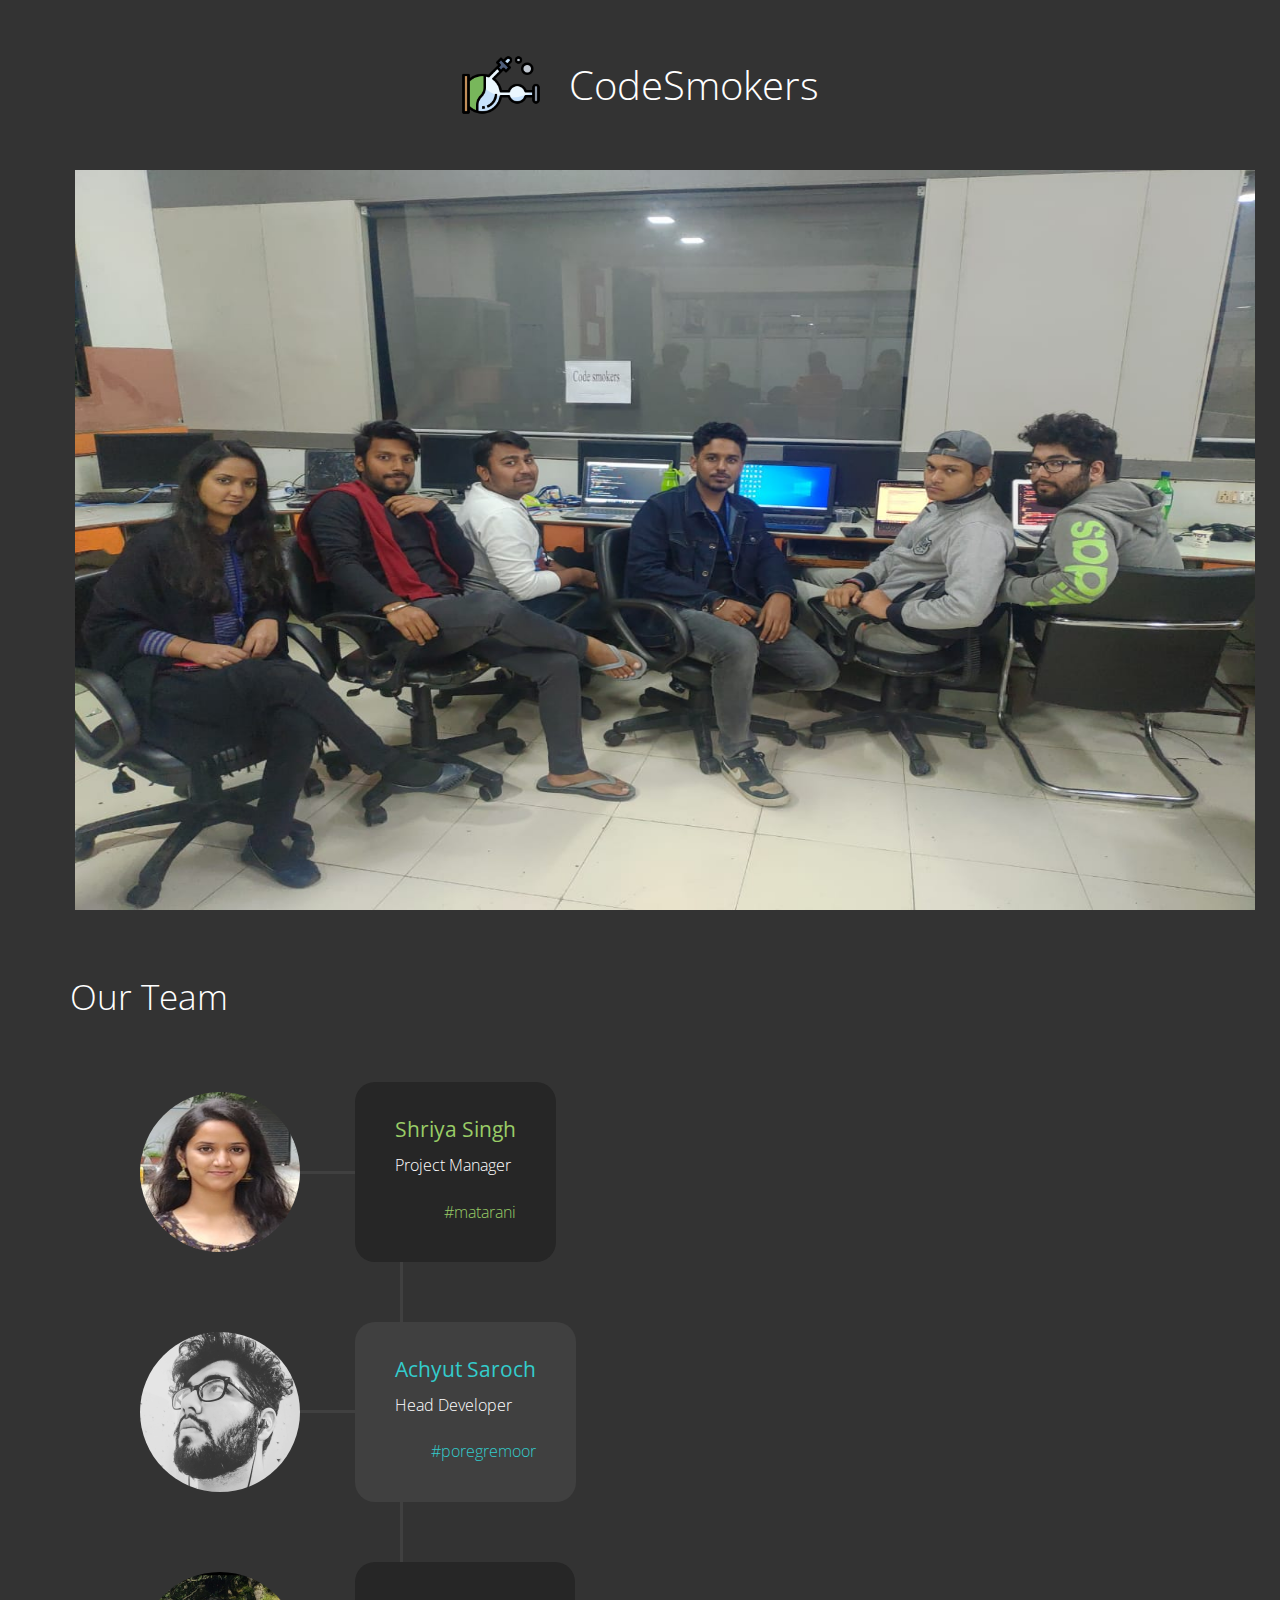
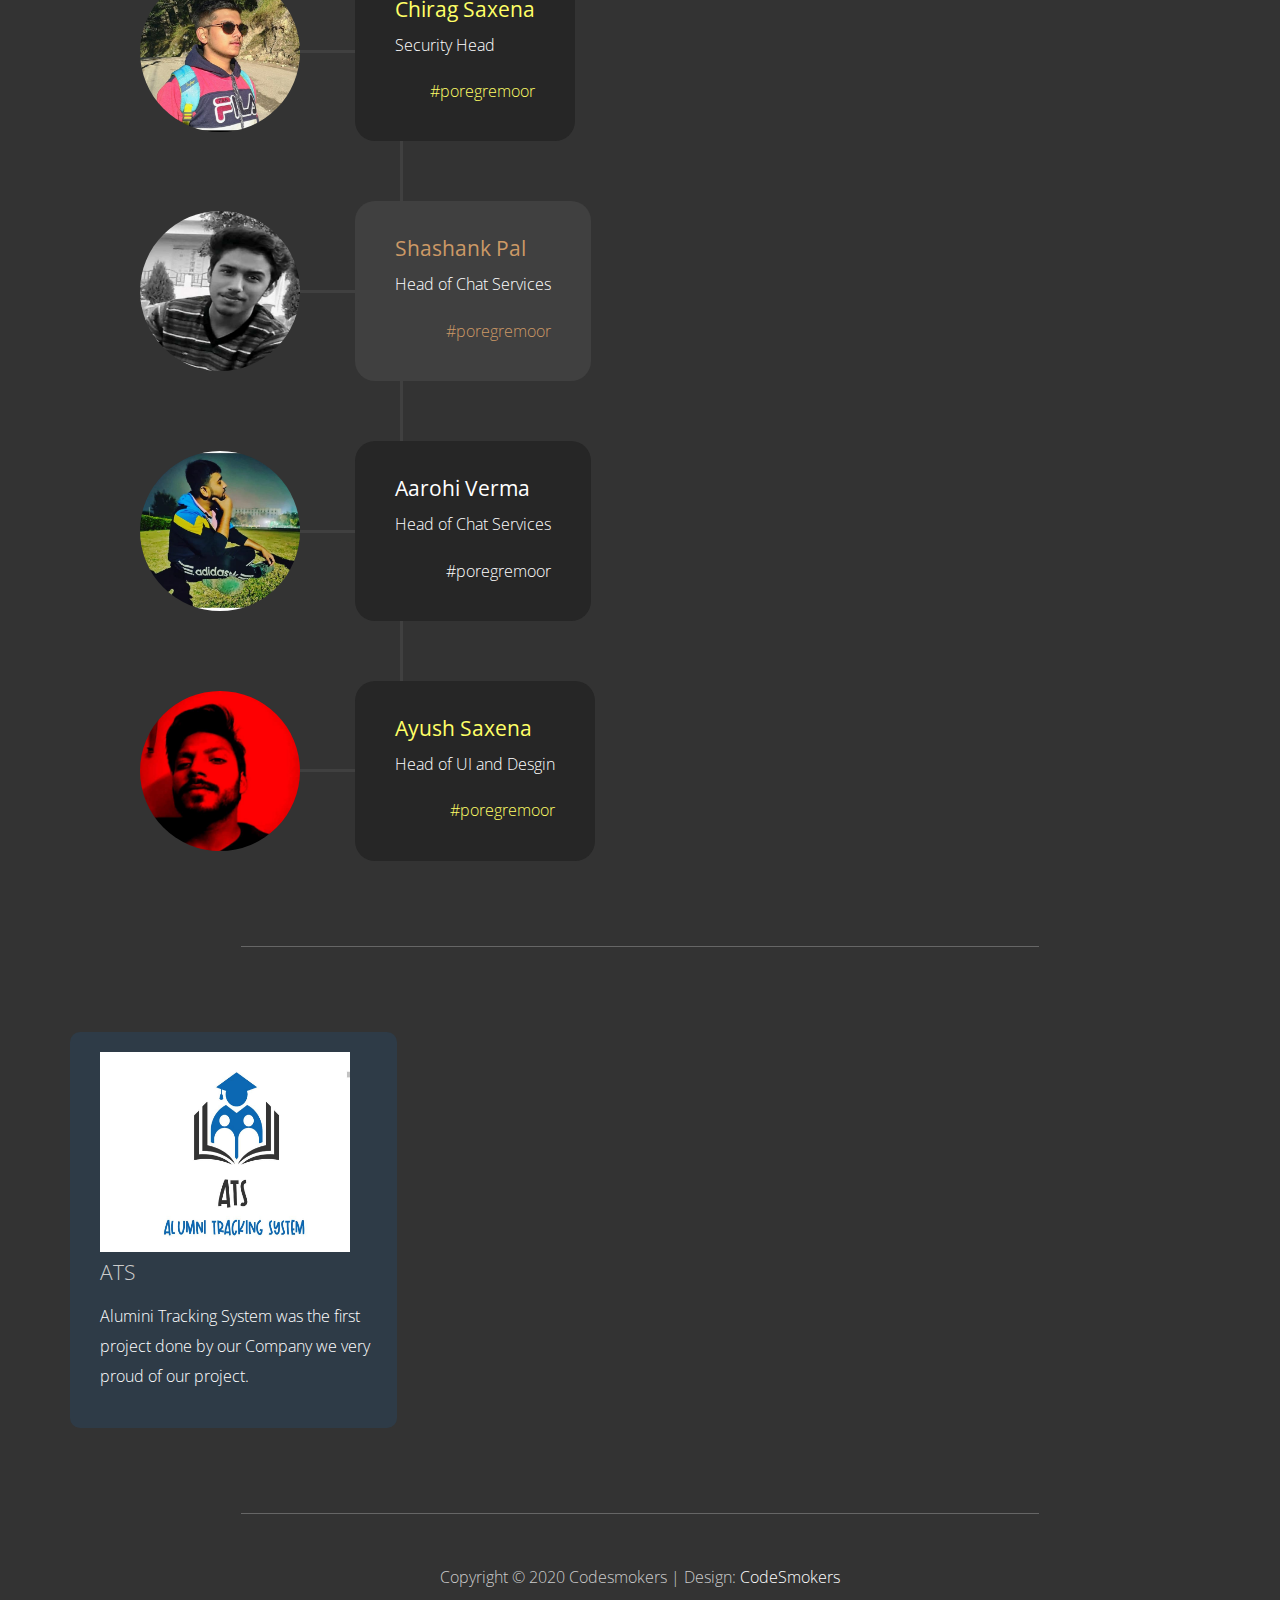
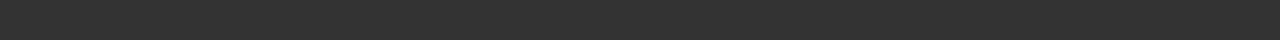
<file: SIH Project 2020(Code DR111)/About_us/about.html>
<!DOCTYPE html>
<html lang="en">

<head>
    <meta charset="UTF-8">
    <meta name="viewport" content="width=device-width, initial-scale=1.0">
    <meta http-equiv="X-UA-Compatible" content="ie=edge">

    <title>Codesmokers</title>
    <!-- load CSS -->
    <link rel="stylesheet" href="https://fonts.googleapis.com/css?family=Open+Sans:300,400">
    <!-- Google web font "Open Sans" -->
    <link rel="stylesheet" href="css/bootstrap.min.css">
    <!-- https://getbootstrap.com/ -->
    <link rel="stylesheet" href="css/templatemo-style.css">
    <!-- Templatemo style -->
</head>

<body>

    <div class="container">
        <div class="row">
            <div class="col-lg-12">
                <header class="text-center tm-site-header">
                    <img class="logo"img src="bong.png">
                    <h1 class="pl-4 tm-site-title">CodeSmokers</h1>

                </header>
            </div>
        </div>
        <div class="row">
            <img src="main.jpeg" width="1180px" height="740px" style="margin-left: 75px;">
        </div>
        <div class="container tm-container-2">
            <div class="row">
                <div class="col-lg-12">
                    <h2 class="tm-welcome-text">Our Team</h2>
                </div>
            </div>
            <div class="row tm-section-mb">
                <div class="col-lg-12">
                    <div class=" tm-timeline-item">
                        <div class="tm-timeline-item-inner">
                            <img src="img/img-01.jpg" alt="Image" class="rounded-circle tm-img-timeline">
                            <div class="tm-timeline-connector">
                                <p class="mb-0">&nbsp;</p>
                            </div>
                            <div class="tm-timeline-description-wrap">
                                <div class="tm-bg-dark tm-timeline-description">
                                    <h3 class="tm-text-green tm-font-400">Shriya Singh</h3>
                                    <p>Project Manager </p>
                                    <p class="tm-text-green float-right mb-0">#matarani</p>
                                </div>
                            </div>
                        </div>

                        <div class="tm-timeline-connector-vertical"></div>
                    </div>

                    <div class="tm-timeline-item">
                        <div class="tm-timeline-item-inner">
                            <img src="img/img-02.jpeg" alt="Image" class="rounded-circle tm-img-timeline">
                            <div class="tm-timeline-connector">
                                <p class="mb-0">&nbsp;</p>
                            </div>
                            <div class="tm-timeline-description-wrap">
                                <div class="tm-bg-dark-light tm-timeline-description">
                                    <h3 class="tm-text-cyan tm-font-400">Achyut Saroch</h3>
                                    <p>Head Developer</p>
                                    <p class="tm-text-cyan float-right mb-0">#poregremoor</p>
                                </div>
                            </div>
                        </div>
                        <div class="tm-timeline-connector-vertical"></div>
                    </div>

                    <div class="tm-timeline-item">
                        <div class="tm-timeline-item-inner">
                            <img src="img/img-03.jpeg" alt="Image" class="rounded-circle tm-img-timeline">
                            <div class="tm-timeline-connector">
                                <p class="mb-0">&nbsp;</p>
                            </div>
                            <div class="tm-timeline-description-wrap">
                                <div class="tm-bg-dark tm-timeline-description">
                                    <h3 class="tm-text-yellow tm-font-400">Chirag Saxena</h3>
                                    <p>Security Head</p>
                                    <p class="tm-text-yellow float-right mb-0">#poregremoor</p>
                                </div>
                            </div>
                        </div>
                        <div class="tm-timeline-connector-vertical"></div>
                    </div>

                    <div class="tm-timeline-item">
                        <div class="tm-timeline-item-inner">
                            <img src="img/img-05.jpeg" alt="Image" class="rounded-circle tm-img-timeline">
                            <div class="tm-timeline-connector">
                                <p class="mb-0">&nbsp;</p>
                            </div>
                            <div class="tm-timeline-description-wrap">
                                <div class="tm-bg-dark-light tm-timeline-description">
                                    <h3 class="tm-text-orange tm-font-400">Shashank Pal</h3>
                                    <p>Head of Chat Services</p>
                                    <p class="tm-text-orange float-right mb-0">#poregremoor</p>
                                </div>
                            </div>
                        </div>
                             <div class="tm-timeline-connector-vertical"></div>
                    </div>
                    <div class="tm-timeline-item">
                        <div class="tm-timeline-item-inner">
                            <img src="img/img-06.jpeg" alt="Image" class="rounded-circle tm-img-timeline">
                            <div class="tm-timeline-connector">
                                <p class="mb-0">&nbsp;</p>
                            </div>
                            <div class="tm-timeline-description-wrap">
                                <div class="tm-bg-dark tm-timeline-description">
                                    <h3 class="tm-text-white tm-font-400">Aarohi Verma</h3>
                                    <p>Head of Chat Services</p>
                                    <p class="tm-text-white float-right mb-0">#poregremoor</p>
                                </div>
                            </div>
                        </div>
                        <div class="tm-timeline-connector-vertical"></div>
                    </div>
                    <div class="tm-timeline-item">
                        <div class="tm-timeline-item-inner">
                            <img src="img/img-04.jpeg" alt="Image" class="rounded-circle tm-img-timeline">
                            <div class="tm-timeline-connector">
                                <p class="mb-0">&nbsp;</p>
                            </div>
                            <div class="tm-timeline-description-wrap">
                                <div class="tm-bg-dark tm-timeline-description">
                                    <h3 class="tm-text-yellow tm-font-400">Ayush Saxena</h3>
                                    <p>Head of UI and Desgin</p>
                                    <p class="tm-text-yellow float-right mb-0">#poregremoor</p>
                                </div>
                            </div>
                        </div>
                    </div>
                </div>
            </div>
            <!--  row -->
            <hr>
            <div class="row tm-section-mb tm-section-mt">
                <div class="col-lg-4 col-md-4 col-sm-12 pr-lg-5 mb-md-0 mb-4">
                    <div class="box">
                    <img src="logo.jpeg" width="250px" height="200px" >
                    <h3 class="mt-2 mb-3 tm-text-gray">ATS</h3>
                    <p>Alumini Tracking System was the first project done by our Company we very proud of our project.</p>
                </div>
                </div>

            </div>
            <hr>
            
        <!-- Footer -->
        <footer class="row mt-5 mb-5">
            <div class="col-lg-12">
                <p class="text-center tm-text-gray tm-copyright-text mb-0">Copyright &copy;
                    <span class="tm-current-year">2020</span> Codesmokers

                    | Design: <a href="https://github.com/saxena-ayush" class="tm-text-white">CodeSmokers</a>
                </p>
            </div>
        </footer>
    </div>
    <!-- .container -->

    <script src="js/jquery.min.js"></script>
    <!-- <script src="js/jquery-3.2.1.slim.min.js"></script> -->
    <script src="js/templatemo-script.js"></script>

</body>
</html>
</file>
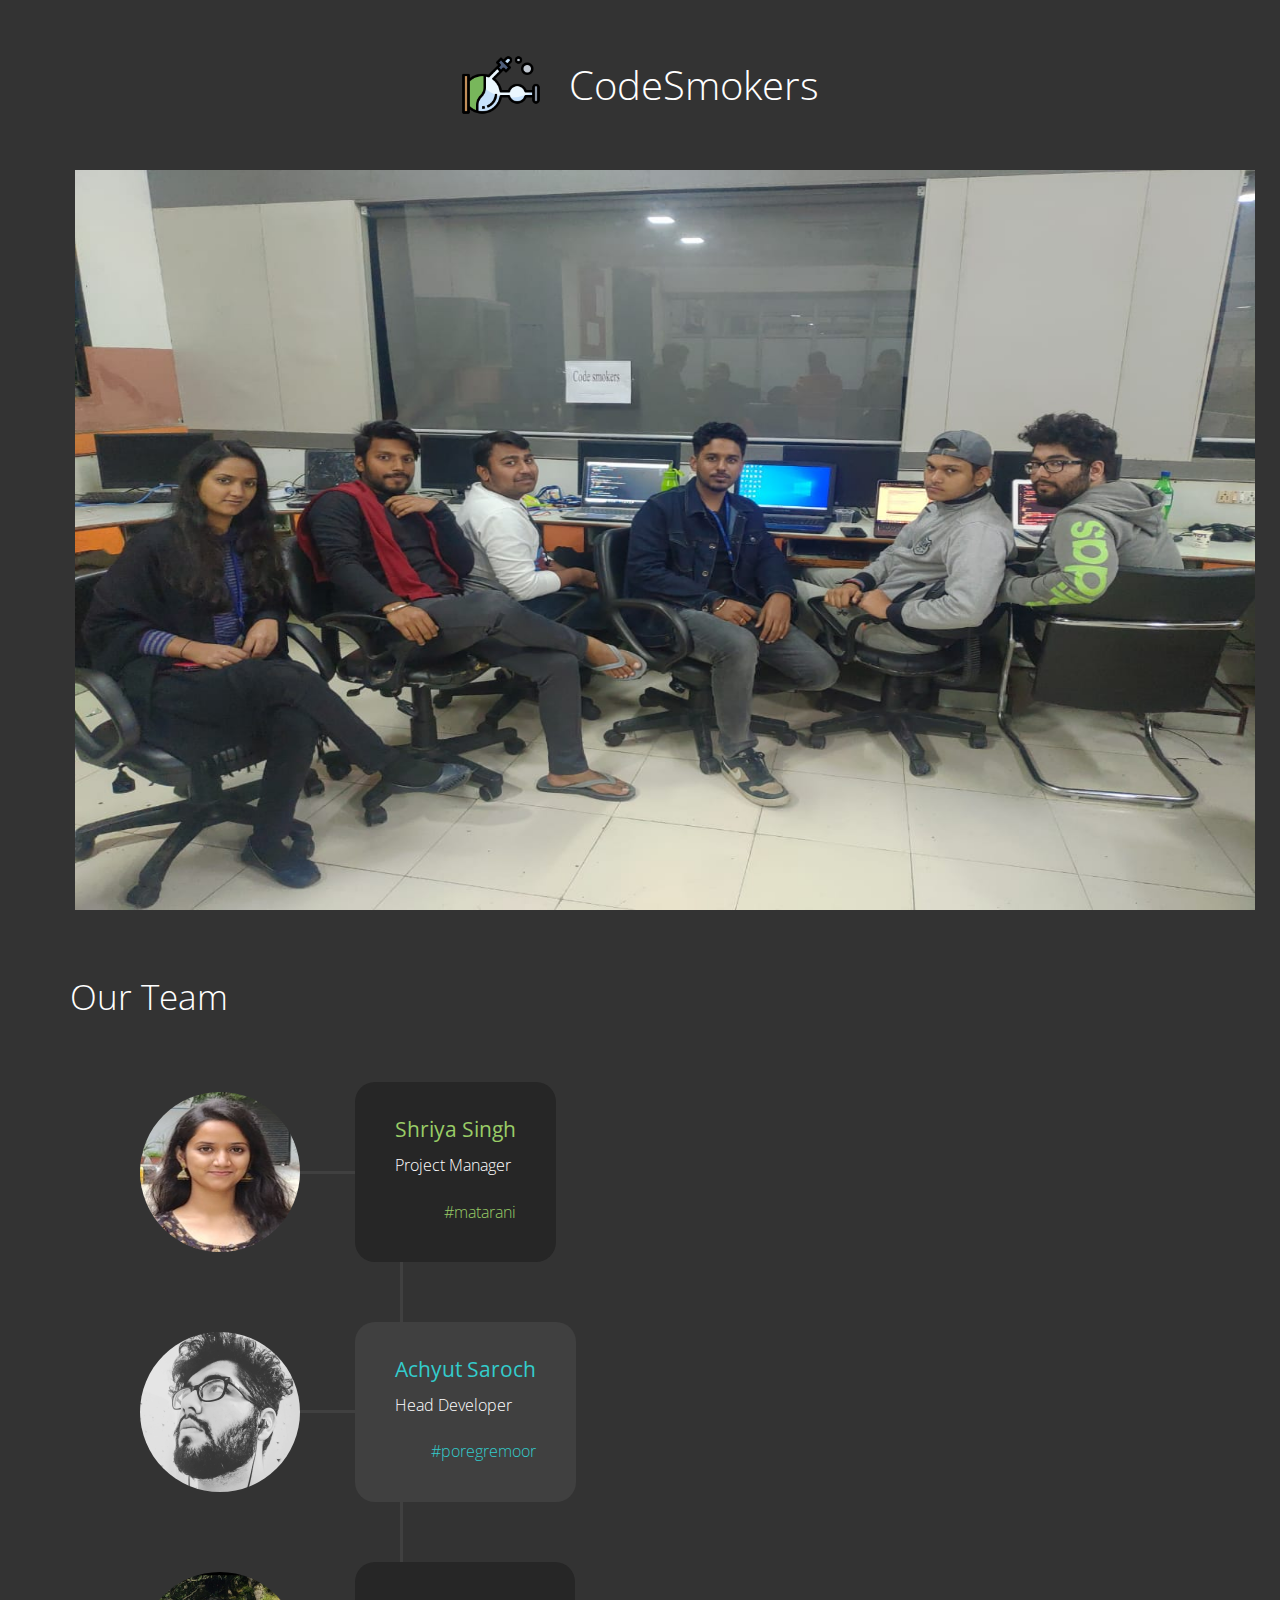
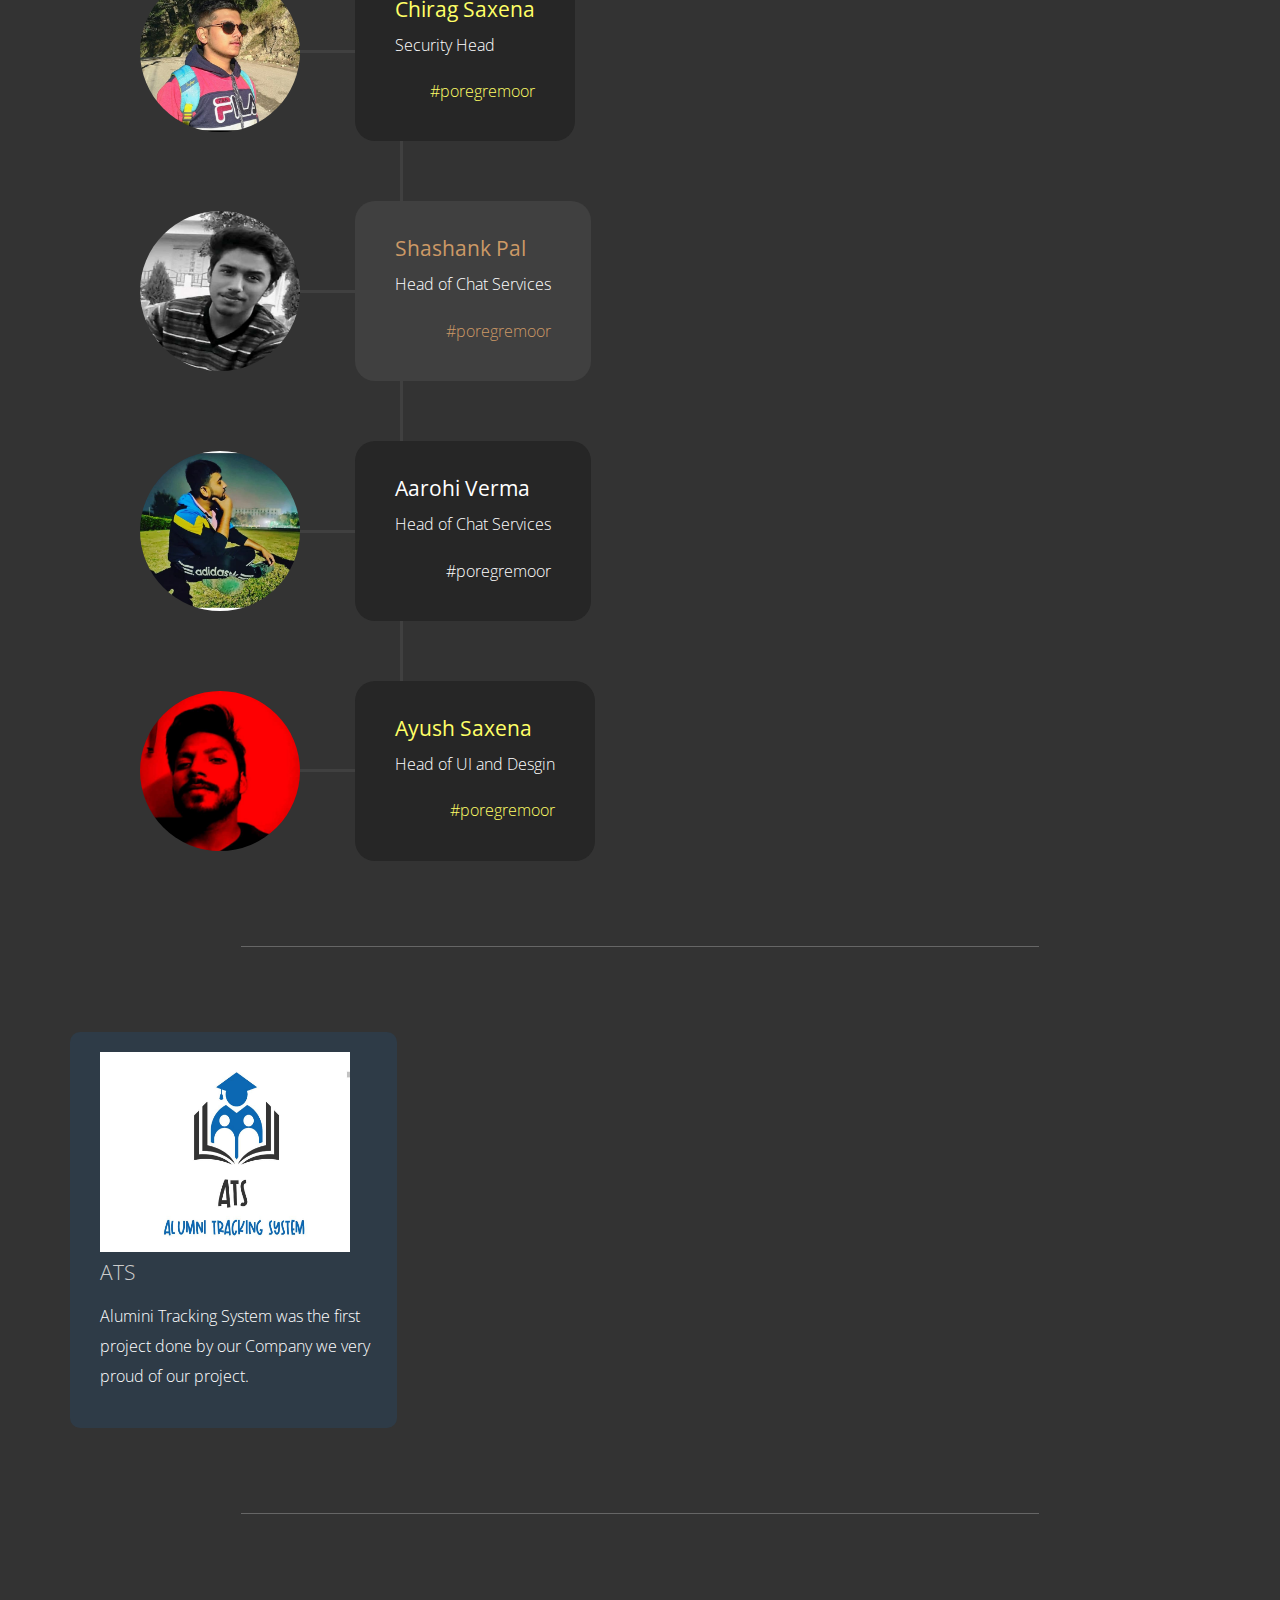
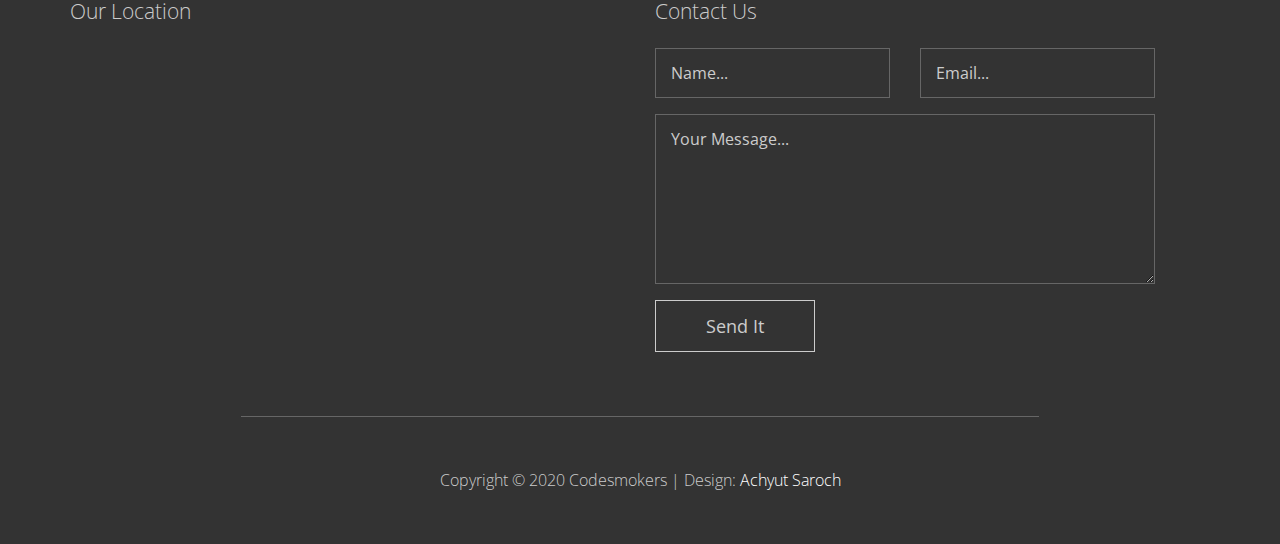
<file: SIH2020-ATS-/SIH Project 2020(Code DR111)/About_us/about.html>
<!DOCTYPE html>
<html lang="en">

<head>
    <meta charset="UTF-8">
    <meta name="viewport" content="width=device-width, initial-scale=1.0">
    <meta http-equiv="X-UA-Compatible" content="ie=edge">

    <title>Codesmokers</title>
<!-- 

Timeless Template 

http://www.templatemo.com/tm-517-timeless

-->
    <!-- load CSS -->
    <link rel="stylesheet" href="https://fonts.googleapis.com/css?family=Open+Sans:300,400">
    <!-- Google web font "Open Sans" -->
    <link rel="stylesheet" href="css/bootstrap.min.css">
    <!-- https://getbootstrap.com/ -->
    <link rel="stylesheet" href="css/templatemo-style.css">
    <!-- Templatemo style -->
</head>

<body>

    <div class="container">
        <div class="row">
            <div class="col-lg-12">
                <header class="text-center tm-site-header">
                    <img class="logo"img src="bong.png">
                    <h1 class="pl-4 tm-site-title">CodeSmokers</h1>
                    
                </header>
            </div>
        </div>
        <div class="row">
            <img src="main.jpeg" width="1180px" height="740px" style="margin-left: 75px;">
        </div>
        <div class="container tm-container-2">
            <div class="row">
                <div class="col-lg-12">
                    <h2 class="tm-welcome-text">Our Team</h2>
                </div>
            </div>
            <div class="row tm-section-mb">
                <div class="col-lg-12">
                    <div class=" tm-timeline-item">
                        <div class="tm-timeline-item-inner">
                            <img src="img/img-01.jpg" alt="Image" class="rounded-circle tm-img-timeline">
                            <div class="tm-timeline-connector">
                                <p class="mb-0">&nbsp;</p>
                            </div>
                            <div class="tm-timeline-description-wrap">
                                <div class="tm-bg-dark tm-timeline-description">
                                    <h3 class="tm-text-green tm-font-400">Shriya Singh</h3>
                                    <p>Project Manager </p>
                                    <p class="tm-text-green float-right mb-0">#matarani</p>
                                </div>
                            </div>
                        </div>

                        <div class="tm-timeline-connector-vertical"></div>
                    </div>

                    <div class="tm-timeline-item">
                        <div class="tm-timeline-item-inner">
                            <img src="img/img-02.jpeg" alt="Image" class="rounded-circle tm-img-timeline">
                            <div class="tm-timeline-connector">
                                <p class="mb-0">&nbsp;</p>
                            </div>
                            <div class="tm-timeline-description-wrap">
                                <div class="tm-bg-dark-light tm-timeline-description">
                                    <h3 class="tm-text-cyan tm-font-400">Achyut Saroch</h3>
                                    <p>Head Developer</p>
                                    <p class="tm-text-cyan float-right mb-0">#poregremoor</p>
                                </div>
                            </div>
                        </div>
                        <div class="tm-timeline-connector-vertical"></div>
                    </div>

                    <div class="tm-timeline-item">
                        <div class="tm-timeline-item-inner">
                            <img src="img/img-03.jpeg" alt="Image" class="rounded-circle tm-img-timeline">
                            <div class="tm-timeline-connector">
                                <p class="mb-0">&nbsp;</p>
                            </div>
                            <div class="tm-timeline-description-wrap">
                                <div class="tm-bg-dark tm-timeline-description">
                                    <h3 class="tm-text-yellow tm-font-400">Chirag Saxena</h3>
                                    <p>Security Head</p>
                                    <p class="tm-text-yellow float-right mb-0">#poregremoor</p>
                                </div>
                            </div>
                        </div>
                        <div class="tm-timeline-connector-vertical"></div>
                    </div>

                    <div class="tm-timeline-item">
                        <div class="tm-timeline-item-inner">
                            <img src="img/img-05.jpeg" alt="Image" class="rounded-circle tm-img-timeline">
                            <div class="tm-timeline-connector">
                                <p class="mb-0">&nbsp;</p>
                            </div>
                            <div class="tm-timeline-description-wrap">
                                <div class="tm-bg-dark-light tm-timeline-description">
                                    <h3 class="tm-text-orange tm-font-400">Shashank Pal</h3>
                                    <p>Head of Chat Services</p>
                                    <p class="tm-text-orange float-right mb-0">#poregremoor</p>
                                </div>
                            </div>
                        </div>
                             <div class="tm-timeline-connector-vertical"></div>
                    </div>   
                    <div class="tm-timeline-item">
                        <div class="tm-timeline-item-inner">
                            <img src="img/img-06.jpeg" alt="Image" class="rounded-circle tm-img-timeline">
                            <div class="tm-timeline-connector">
                                <p class="mb-0">&nbsp;</p>
                            </div>
                            <div class="tm-timeline-description-wrap">
                                <div class="tm-bg-dark tm-timeline-description">
                                    <h3 class="tm-text-white tm-font-400">Aarohi Verma</h3>
                                    <p>Head of Chat Services</p>
                                    <p class="tm-text-white float-right mb-0">#poregremoor</p>
                                </div>
                            </div>
                        </div>
                        <div class="tm-timeline-connector-vertical"></div>
                    </div>
                    <div class="tm-timeline-item">
                        <div class="tm-timeline-item-inner">
                            <img src="img/img-04.jpeg" alt="Image" class="rounded-circle tm-img-timeline">
                            <div class="tm-timeline-connector">
                                <p class="mb-0">&nbsp;</p>
                            </div>
                            <div class="tm-timeline-description-wrap">
                                <div class="tm-bg-dark tm-timeline-description">
                                    <h3 class="tm-text-yellow tm-font-400">Ayush Saxena</h3>
                                    <p>Head of UI and Desgin</p>
                                    <p class="tm-text-yellow float-right mb-0">#poregremoor</p>
                                </div>
                            </div>
                        </div> 
                    </div>
                </div>
            </div>    
            <!--  row -->
            <hr>
            <div class="row tm-section-mb tm-section-mt">
                <div class="col-lg-4 col-md-4 col-sm-12 pr-lg-5 mb-md-0 mb-4">
                    <div class="box">
                    <img src="logo.jpeg" width="250px" height="200px" >
                    <h3 class="mt-2 mb-3 tm-text-gray">ATS</h3>
                    <p>Alumini Tracking System was the first project done by our Company we very proud of our project.</p>
                </div>
                </div>
                
            </div>
            <hr>
            <div class="row tm-section-mt">
                <div class="col-lg-6">
                    <h3 class="mb-4 tm-text-gray">Our Location</h3>
                    <!-- GOOGLE MAP -->
                    <div id="google-map" class="text-center mb-5">
                    <!-- How to change your own map point
                           1. Go to Google Maps
                           2. Click on your location point
                           3. Click "Share" and choose "Embed map" tab
                           4. Copy only URL and paste it within the src="" field below
                       -->

                       <iframe src="https://www.google.com/maps/embed?pb=!1m14!1m8!1m3!1d13985.722196671217!2d77.5383121!3d28.7962408!3m2!1i1024!2i768!4f13.1!3m3!1m2!1s0x0%3A0x3da6bd68cd127da6!2sSRM%20Institute%20Of%20Science%20%26%20Technology!5e0!3m2!1sen!2sin!4v1581090374498!5m2!1sen!2sin"
                       class="google-map-iframe" width="500" height="300" frameborder="0" style="border:0" allowfullscreen></iframe>
                   </div>
               </div>
               <div class="col-lg-6 mb-5">
                <h3 class="mb-4 tm-text-gray">Contact Us</h3>
                <form action="#contact" method="post" class="tm-contact-form">
                    <div class="row">
                        <div class="form-group col-xl-6">
                            <input type="text" id="contact_name" name="contact_name" class="form-control" placeholder="Name..." required/>
                        </div>
                        <div class="form-group col-xl-6">
                            <input type="email" id="contact_email" name="contact_email" class="form-control" placeholder="Email..." required/>
                        </div>
                    </div>
                    <div class="form-group">
                        <textarea id="contact_message" name="contact_message" class="form-control" rows="6" placeholder="Your Message..." required></textarea>
                    </div>
                    <button type="submit" class="btn  tm-btn-send">Send It</button>
                </form>
            </div>
        </div>
        <hr>
        <!-- Footer -->
        <footer class="row mt-5 mb-5">
            <div class="col-lg-12">
                <p class="text-center tm-text-gray tm-copyright-text mb-0">Copyright &copy;
                    <span class="tm-current-year">2020</span> Codesmokers
                    
                    | Design: <a href="http://templatemo.com/tm-517-timeless" class="tm-text-white">Achyut Saroch</a>
                </p>
            </div>
        </footer>
    </div>
    <!-- .container -->

    <script src="js/jquery.min.js"></script>
    <!-- <script src="js/jquery-3.2.1.slim.min.js"></script> -->
    <script src="js/templatemo-script.js"></script>

</body>
</html>
</file>
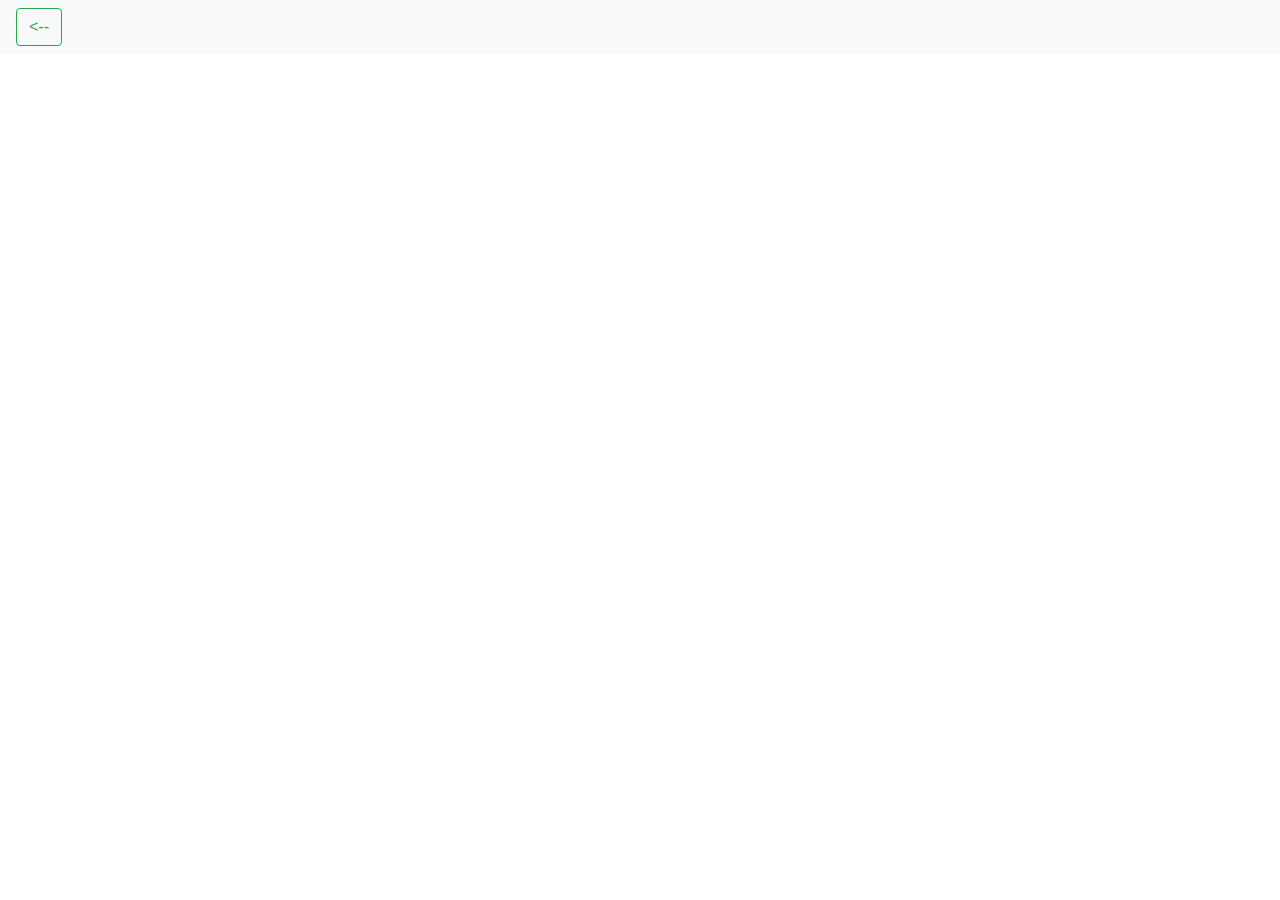
<file: SIH Project 2020(Code DR111)/dashboard/search/profile/profile.html>
<!DOCTYPE html>
<html lang="en">
<head>
	<meta charset="utf-8">
	<title>USER profile</title>
	<link rel="stylesheet" type="text/css" href="profile.css">
<link rel="stylesheet" href="https://stackpath.bootstrapcdn.com/bootstrap/4.4.1/css/bootstrap.min.css" integrity="sha384-Vkoo8x4CGsO3+Hhxv8T/Q5PaXtkKtu6ug5TOeNV6gBiFeWPGFN9MuhOf23Q9Ifjh" crossorigin="anonymous">
</head>
<body>

<nav class="navbar navbar-light bg-light">
<form class="form-inline">
<button class="btn btn-outline-success my-2 my-sm-0" type="submit" name="back"><--</button>
</form>
</nav>


</body>
</html>
</file>
<file: SIH Project 2020(Code DR111)/About_us/css/templatemo-style.css>
body {
    background-color: #333333;
    color: #FFFFFF;
    font-family: 'Open Sans', Helvetica, Arial, sans-serif;
    font-weight: 300;
    overflow-x: hidden;
}

h1,
h2,
h3,
h4,
h5,
h6 {
    font-weight: 300;
}

.box
{
    border: none;
    border-radius:10px;
    padding-left: 30px;
    padding-top: 20px;
    padding-bottom: 20px;
    background-color: rgba(44, 62, 80,0.7); 
    transition: 1s ease-in-out;
}
.box:hover
{
    transform: scale(1.1);

}

h3 {
    font-size: 1.3rem;
}

.logo {
    width: 80px;
    height: 80px;
    display: inline-block;
    vertical-align: middle;
}

.tm-site-title {
    display: inline-block;
    vertical-align: middle;
    margin-bottom: 0;
}

.tm-site-header {
    padding-top: 45px;
    padding-bottom: 45px;
    margin-bottom: 0;
}

#tm-video-loader {
    border: 5px solid #f3f3f3;
    -webkit-animation: spin 1s linear infinite;
    animation: spin 1s linear infinite;
    border-top: 5px solid #555;
    border-radius: 50%;
    width: 50px;
    height: 50px;
    position: absolute;
    top: 0; left: 0; bottom: 0; right: 0;
    margin: auto;
}

@keyframes spin {
    0% { transform: rotate(0deg); }
    100% { transform: rotate(360deg); }
}

.tm-video-container {
    position: relative;
    max-width: 1280px;
    max-height: 640px;
    overflow-y: hidden;
}

.tm-video-text {
    display: inline-block;
    color: #ecf0f1
}

.tm-welcome-video {
    max-width: 100%;
    min-width: 100%;
    min-height: 100%;
    width: auto;
    height: auto;
    z-index: -100;
    background-color: black;
    background-size: cover;
    transition: 1s opacity;
}

.tm-video-text-overlay {
    position: absolute;
    left: 60%;
    bottom: 30px;
}
.tm-video-text-overlay h1 {
	font-size: 3.4rem;
}
.tm-welcome-text {
    margin-top: 65px;
    margin-bottom: 65px;
    font-size: 2.2rem;
}

.tm-font-400 {
    font-weight: 400;
}

.tm-text-light-gray {
    color: #CDCDCD;
}

.tm-text-gray {
    color: #CCCCCC;
}

.tm-text-white {
    color: #FFFFFF;
}

a.tm-text-white:hover,
a.tm-text-white:focus {
    color: #FFFFFF;
}

.tm-text-green {
    color: #99CC66;
}

.tm-text-cyan {
    color: #33CCCC;
}

.tm-text-yellow {
    color: #FFFF66;
}

.tm-text-orange {
    color: #CC9966;
}

.tm-bg-dark {
    background-color: #262626;
}

.tm-bg-dark-light {
    background-color: #404040;
}

hr {
    border-color: #666666;
    max-width: 70%;
}

.tm-video-iframe {
    height: auto;
}

.tm-timeline-item {
    margin-left: 70px;
}

.tm-timeline-item-inner {
    display: flex;
    align-items: center;
}

.tm-img-timeline {
    width: 160px;
    height: 160px;
    display: inline-block;
    vertical-align: middle;
}

.tm-timeline-connector {
    width: 55px;
    height: 3px;
    background-color: #404040;
}

.tm-timeline-connector-vertical {
    height: 60px;
    width: 3px;
    background-color: #404040;
    margin-left: 260px;
}

.tm-timeline-description {
    display: inline-block;
    vertical-align: middle;
    border-radius: 20px;
    padding: 35px 40px;
    max-width: 712px;
}

.tm-section-mb {
    margin-bottom: 85px;
}

.tm-section-mt {
    margin-top: 85px;
}

.tm-contact-form {
    max-width: 500px;
}

.form-control {
    border-radius: 0;
    border-color: #666666;
	color: #CCC;
    background: transparent;
    padding: 12px 15px;
}

.form-control::placeholder {
    /* Chrome, Firefox, Opera, Safari 10.1+ */
    color: #CCCCCC;
    opacity: 1;
    /* Firefox */
}

.form-control:-ms-input-placeholder {
    /* Internet Explorer 10-11 */
    color: #DDDDDD;
}

.form-control::-ms-input-placeholder {
    /* Microsoft Edge */
    color: #DDDDDD;
}

iframe {
    max-width: 100%;
}

#google-map {
    max-width: 500px;
    width: 100%;
    height: 300px;
}

.tm-btn-send {
    border-radius: 0;
    font-size: 1.1rem;
    padding: 12px 50px;
    background: transparent;
    border: 1px solid #CCCCCC;
    color: #CCCCCC;
}

.tm-btn-send:hover,
.tm-btn-send:focus {
    background: #CCCCCC;
    color: #333333;
}

.form-control:focus {
    background-color: transparent;
    border-color: #CCCCCC;
	color: #FFF;
    box-shadow: 0 0 0 0.2rem #cccccc14;
}

input,
textarea,
[contenteditable] {
    caret-color: #FFFFFF;
}

p {
    line-height: 1.9;
}

@media (min-width: 1200px) {
    .container {
        max-width: 1310px;
    }
    .tm-container-2 {
        max-width: 1170px;
    }
}

@media (max-width: 1199px) {
    .tm-video-container {
        max-width: 932px;
        max-height: 466px;
    }
    .tm-video-text-overlay {
        left: 60%;
    }
}

@media (max-width: 991px) {
    #google-map,
    .tm-contact-form {
        max-width: 100%;
    }
    .google-map-iframe {
        width: 100%;
    }
    .tm-video-container {
        max-width: 690px;
        max-height: 345px;
    }
    .tm-video-text-overlay {
        left: 45%;
    }
	.tm-video-text-overlay h1 {
		font-size: 2.8rem;
	}
    .tm-timeline-item {
        margin-left: 25px;
    }
}

@media (max-width: 767px) {
    .tm-timeline-item {
        margin-left: 0;
    }
    .tm-video-container {
        max-width: 510px;
        max-height: 255px;
    }
    .tm-video-container,
    .tm-welcome-video {
        min-height: 220px;
    }
    .tm-video-text-overlay {
        left: 25%;
    }
}

@media (max-width: 584px) {
    .tm-timeline-item-inner {
        flex-direction: column;
    }
    .tm-timeline-connector {
        width: 3px;
        height: 55px;
    }
    .tm-timeline-connector-vertical {
        margin-left: auto;
        margin-right: auto;
    }
}

@media (max-width: 575px) {
    .container {
        max-width: 540px;
    }
    .tm-video-text-overlay {
        left: 30%;
    }
    .tm-video-text-overlay h1 {
        font-size: 1.8rem;
    }
}


@media (max-width: 480px) {
    .tm-video-container {
        overflow-x: hidden;
    }
    .tm-welcome-video {
        min-width: auto;
        max-width: 125%;
    }
}
</file>
<file: SIH2020-ATS-/SIH Project 2020(Code DR111)/About_us/css/templatemo-style.css>
body {
    background-color: #333333;
    color: #FFFFFF;
    font-family: 'Open Sans', Helvetica, Arial, sans-serif;
    font-weight: 300;
    overflow-x: hidden;
}

h1,
h2,
h3,
h4,
h5,
h6 {
    font-weight: 300;
}

.box
{
    border: none;
    border-radius:10px;
    padding-left: 30px;
    padding-top: 20px;
    padding-bottom: 20px;
    background-color: rgba(44, 62, 80,0.7); 
    transition: 1s ease-in-out;
}
.box:hover
{
    transform: scale(1.1);

}

h3 {
    font-size: 1.3rem;
}

.logo {
    width: 80px;
    height: 80px;
    display: inline-block;
    vertical-align: middle;
}

.tm-site-title {
    display: inline-block;
    vertical-align: middle;
    margin-bottom: 0;
}

.tm-site-header {
    padding-top: 45px;
    padding-bottom: 45px;
    margin-bottom: 0;
}

#tm-video-loader {
    border: 5px solid #f3f3f3;
    -webkit-animation: spin 1s linear infinite;
    animation: spin 1s linear infinite;
    border-top: 5px solid #555;
    border-radius: 50%;
    width: 50px;
    height: 50px;
    position: absolute;
    top: 0; left: 0; bottom: 0; right: 0;
    margin: auto;
}

@keyframes spin {
    0% { transform: rotate(0deg); }
    100% { transform: rotate(360deg); }
}

.tm-video-container {
    position: relative;
    max-width: 1280px;
    max-height: 640px;
    overflow-y: hidden;
}

.tm-video-text {
    display: inline-block;
    color: #ecf0f1
}

.tm-welcome-video {
    max-width: 100%;
    min-width: 100%;
    min-height: 100%;
    width: auto;
    height: auto;
    z-index: -100;
    background-color: black;
    background-size: cover;
    transition: 1s opacity;
}

.tm-video-text-overlay {
    position: absolute;
    left: 60%;
    bottom: 30px;
}
.tm-video-text-overlay h1 {
	font-size: 3.4rem;
}
.tm-welcome-text {
    margin-top: 65px;
    margin-bottom: 65px;
    font-size: 2.2rem;
}

.tm-font-400 {
    font-weight: 400;
}

.tm-text-light-gray {
    color: #CDCDCD;
}

.tm-text-gray {
    color: #CCCCCC;
}

.tm-text-white {
    color: #FFFFFF;
}

a.tm-text-white:hover,
a.tm-text-white:focus {
    color: #FFFFFF;
}

.tm-text-green {
    color: #99CC66;
}

.tm-text-cyan {
    color: #33CCCC;
}

.tm-text-yellow {
    color: #FFFF66;
}

.tm-text-orange {
    color: #CC9966;
}

.tm-bg-dark {
    background-color: #262626;
}

.tm-bg-dark-light {
    background-color: #404040;
}

hr {
    border-color: #666666;
    max-width: 70%;
}

.tm-video-iframe {
    height: auto;
}

.tm-timeline-item {
    margin-left: 70px;
}

.tm-timeline-item-inner {
    display: flex;
    align-items: center;
}

.tm-img-timeline {
    width: 160px;
    height: 160px;
    display: inline-block;
    vertical-align: middle;
}

.tm-timeline-connector {
    width: 55px;
    height: 3px;
    background-color: #404040;
}

.tm-timeline-connector-vertical {
    height: 60px;
    width: 3px;
    background-color: #404040;
    margin-left: 260px;
}

.tm-timeline-description {
    display: inline-block;
    vertical-align: middle;
    border-radius: 20px;
    padding: 35px 40px;
    max-width: 712px;
}

.tm-section-mb {
    margin-bottom: 85px;
}

.tm-section-mt {
    margin-top: 85px;
}

.tm-contact-form {
    max-width: 500px;
}

.form-control {
    border-radius: 0;
    border-color: #666666;
	color: #CCC;
    background: transparent;
    padding: 12px 15px;
}

.form-control::placeholder {
    /* Chrome, Firefox, Opera, Safari 10.1+ */
    color: #CCCCCC;
    opacity: 1;
    /* Firefox */
}

.form-control:-ms-input-placeholder {
    /* Internet Explorer 10-11 */
    color: #DDDDDD;
}

.form-control::-ms-input-placeholder {
    /* Microsoft Edge */
    color: #DDDDDD;
}

iframe {
    max-width: 100%;
}

#google-map {
    max-width: 500px;
    width: 100%;
    height: 300px;
}

.tm-btn-send {
    border-radius: 0;
    font-size: 1.1rem;
    padding: 12px 50px;
    background: transparent;
    border: 1px solid #CCCCCC;
    color: #CCCCCC;
}

.tm-btn-send:hover,
.tm-btn-send:focus {
    background: #CCCCCC;
    color: #333333;
}

.form-control:focus {
    background-color: transparent;
    border-color: #CCCCCC;
	color: #FFF;
    box-shadow: 0 0 0 0.2rem #cccccc14;
}

input,
textarea,
[contenteditable] {
    caret-color: #FFFFFF;
}

p {
    line-height: 1.9;
}

@media (min-width: 1200px) {
    .container {
        max-width: 1310px;
    }
    .tm-container-2 {
        max-width: 1170px;
    }
}

@media (max-width: 1199px) {
    .tm-video-container {
        max-width: 932px;
        max-height: 466px;
    }
    .tm-video-text-overlay {
        left: 60%;
    }
}

@media (max-width: 991px) {
    #google-map,
    .tm-contact-form {
        max-width: 100%;
    }
    .google-map-iframe {
        width: 100%;
    }
    .tm-video-container {
        max-width: 690px;
        max-height: 345px;
    }
    .tm-video-text-overlay {
        left: 45%;
    }
	.tm-video-text-overlay h1 {
		font-size: 2.8rem;
	}
    .tm-timeline-item {
        margin-left: 25px;
    }
}

@media (max-width: 767px) {
    .tm-timeline-item {
        margin-left: 0;
    }
    .tm-video-container {
        max-width: 510px;
        max-height: 255px;
    }
    .tm-video-container,
    .tm-welcome-video {
        min-height: 220px;
    }
    .tm-video-text-overlay {
        left: 25%;
    }
}

@media (max-width: 584px) {
    .tm-timeline-item-inner {
        flex-direction: column;
    }
    .tm-timeline-connector {
        width: 3px;
        height: 55px;
    }
    .tm-timeline-connector-vertical {
        margin-left: auto;
        margin-right: auto;
    }
}

@media (max-width: 575px) {
    .container {
        max-width: 540px;
    }
    .tm-video-text-overlay {
        left: 30%;
    }
    .tm-video-text-overlay h1 {
        font-size: 1.8rem;
    }
}


@media (max-width: 480px) {
    .tm-video-container {
        overflow-x: hidden;
    }
    .tm-welcome-video {
        min-width: auto;
        max-width: 125%;
    }
}
</file>
<file: SIH Project 2020(Code DR111)/dashboard/search/profile/profile.css>
body
{
	background:url(https://wallpaperaccess.com/full/2109.jpg) no-repeat center center fixed;
	margin:0%;
	padding: 0%; 
}

.container
{
	border:none;
	border-radius: 10px;
	background: rgba(127, 140, 141,0.9) 
}
</file>
